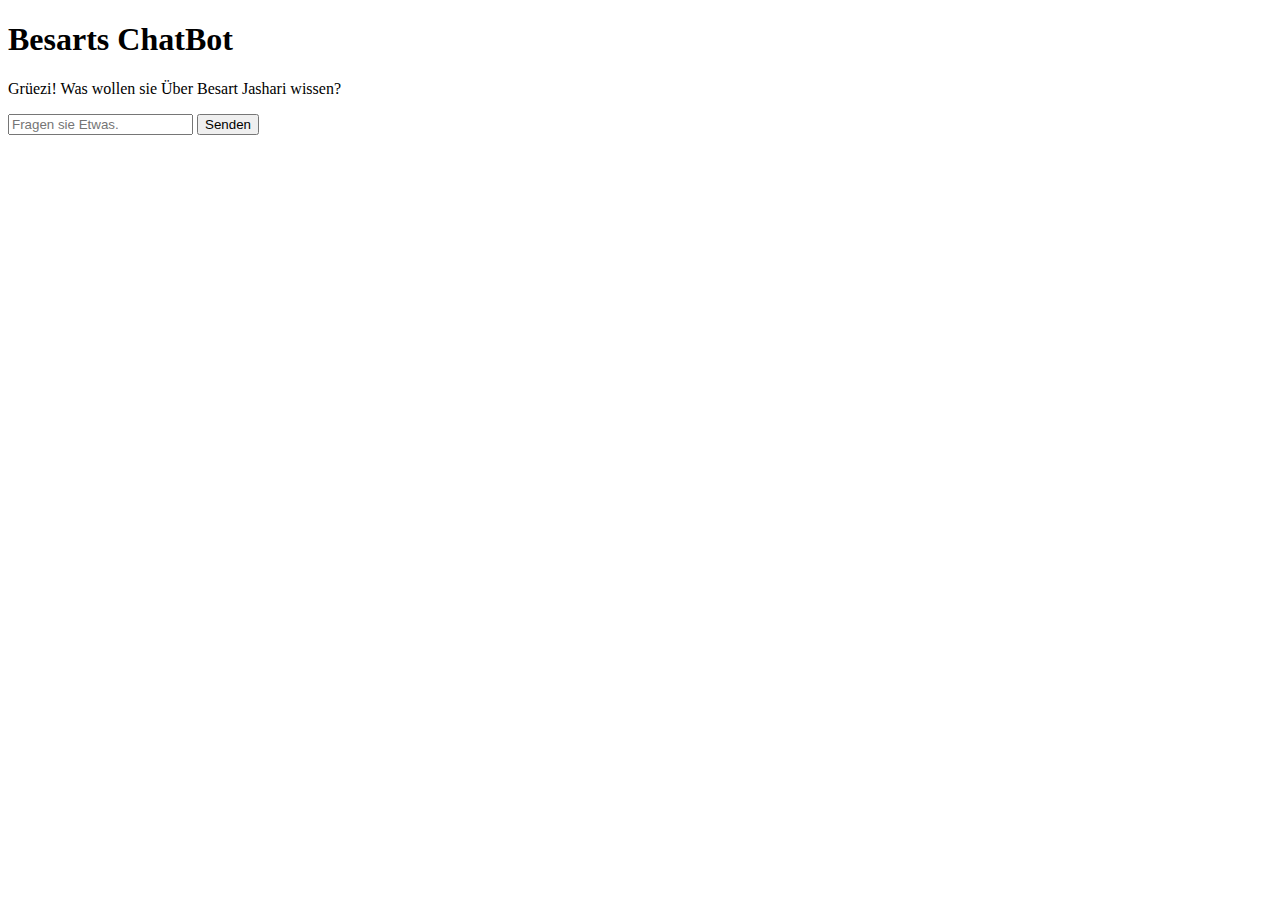
<file: besosAi.html>
<!DOCTYPE html>
<html lang="de">
<head>
    <meta charset="UTF-8">
    <meta http-equiv="X-UA-Compatible" content="IE=edge">
    <meta name="viewport" content="width=S, initial-scale=1.0">
    <title>Besart ChatBot</title>
</head>
<body>
    <h1>Besarts ChatBot</h1>
    <div id="chatbox">
      <div id="chatlogs">
        <div class="chat antwort">
          <p>Grüezi! Was wollen sie Über Besart Jashari wissen?</p>
        </div>
        <span class="frage">
      </div>
      <form id="chatform">
        <input type="text" id="chatinput" placeholder="Fragen sie Etwas.">
        <button type="submit">Senden </button>
      </form>
    </div>
  </body>
</html>
</file>
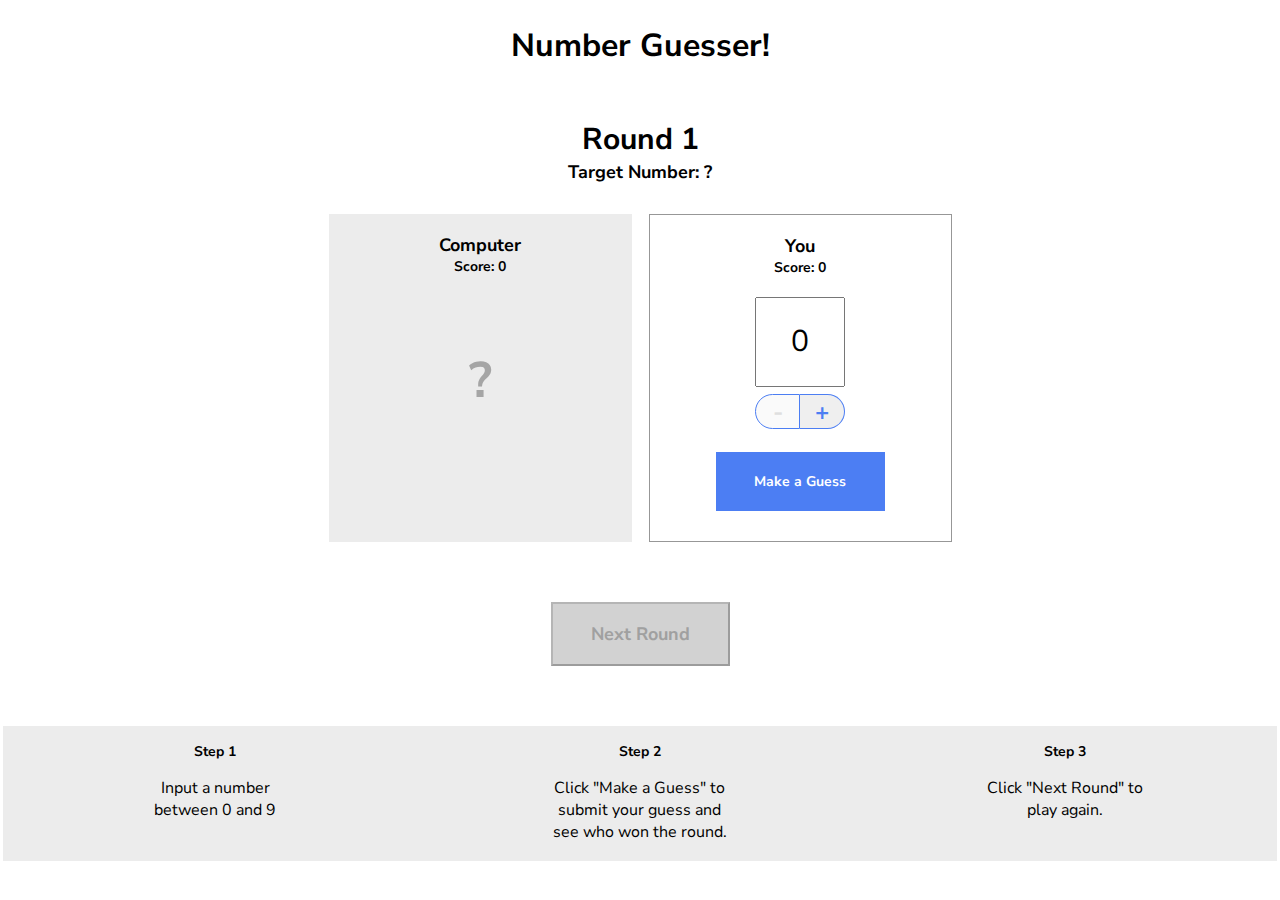
<file: numberguessr.html>
<!doctype html>

<html>
  <head>
    <title>Number Guesser</title>
    <link href="https://fonts.googleapis.com/css?family=Nunito+Sans:400,700" rel="stylesheet">
    <link rel="stylesheet" href="css/guessr.css">
  </head>
  <body>
    <div class="game-container">
      <header>
        <h1>Number Guesser!</h1>
      </header>
      
      <div class="rounds">
        <p class="round-label">Round <span id="round-number">1</span></p>
        <p class="guess-label">Target Number: <span id="target-number">?</span></p>
      </div>

      <div class="guessing-area">
        <div class="guess computer-guess">
          <div class="guess-title">
            <p class="guess-label">Computer</p>
            <p class="score-label">Score: <span id="computer-score">0</span></p>
          </div>
          <p id="computer-guess">?</p>
          <p class="winning-text" id="computer-wins"></p>
        </div>
        <div class="guess human-guess">
          <div class="guess-title">
            <p class="guess-label">You</p>
            <p class="score-label">Score: <span id="human-score">0</span></p>
          </div>
          <input type="number" id="human-guess" min=0 max=9 value=0>
          <div class="number-controls">
            <button class="number-control left" id="subtract" disabled>-</button>
            <button class="number-control right" id="add">+</button>
          </div>
          <button class="button" id="guess">Make a Guess</button>
        </div>
      </div>

      <div class="next-round-container">
        <button class="button" id="next-round" disabled>Next Round</button>
      </div>

    </div>
    
    <div class="instructions">
      <div class="instruction">
        <h3>Step 1</h3>
        <p>Input a number between 0 and 9</p>
      </div>
      <div class="instruction">
        <h3>Step 2</h3>
        <p>Click "Make a Guess" to submit your guess and see who won the round.</p>
      </div>
      <div class="instruction">
        <h3>Step 3</h3>
        <p>Click "Next Round" to play again.</p>
      </div>
    </div>

    <script src="js/script.js"></script>
    <script src="js/game.js"></script>
  </body>
</html>
</file>
<file: css/guessr.css>
* {
  font-family: 'Nunito Sans';
  box-sizing: border-box;
}

body {
  margin: 0 auto;
  padding: 3px;
  background-color: #fff;
}

.game-container {
  max-width: 640px;
  margin: 0 auto;
  text-align: center;
}

header {
  display: flex;
  justify-content: center
}

.rounds {
  display: flex;
  flex-direction: column;
  align-items: center;
  margin-bottom: 30px;
}

.round-label {
  font-size: 30px;
  font-weight: 700;
  margin-bottom: 0px;
}

.guess {
  min-width: 303px;
  height: 328px;
  display: flex;
  flex-direction: column;
  align-items: center;
  padding: 19px;
}

.guessing-area {
  display: flex;
  justify-content: space-around;
  align-items: flex-start;
  margin-bottom: 60px;
}

.guess-title {
  display: flex;
  flex-direction: column;
  align-items: center;
  justify-content: flex-start;
  margin-bottom: 20px;
}

.guess-label {
  font-size: 18px;
  font-weight: 700;
  margin: 0;
}

.score-label {
  font-size: 14px;
  font-weight: 700;
  margin: 0;
}

.target-guess {
  display: flex;
  flex-direction: column;
  align-items: center;
  justify-content: flex-start;
}

.computer-guess {
  background-color: #ececec;
}

#computer-guess {
  font-size: 50px;
  font-weight: 700;
  color: #a5a5a5;
}

.human-guess {
  border: 1px solid #979797;
}

.guess input {
  height: 90px;
  width: 90px;
  font-size: 30px;
  text-align: center;
  margin: 0 auto;
  margin-bottom: 7px;
}

.number-controls {
  font-size: 0;
  margin-bottom: 23px;
}

.number-control {
  border: solid 1px #4c7ef3;
  display: inline-block;
  width: 45px;
  height: 35px;
  font-size: 24px;
  font-weight: 700;
  color: #4c7ef3;
  cursor: pointer;
}

.number-controls button[disabled] {
  color: #dfdfdf;
  cursor: default;
}

.left {
  border-top-left-radius: 22.5px;
  border-bottom-left-radius: 22.5px;
}

.right {
  border-top-right-radius: 22.5px;
  border-bottom-right-radius: 22.5px;
  border-left-width: 0px;
}

.controls {
  display: flex;
  justify-content: space-around;
}

.button {
  background-color: #4c7ef3;
  color: #fff;
  cursor: pointer;
}

#guess {
  padding: 20px;
  width: 169px;
  height: 59px;
  border: none;
  font-weight: 700;
  font-size: 14px;
}

input[type=number]::-webkit-inner-spin-button {
  -webkit-appearance: none;
}

#next-round {
  width: 179px;
  height: 64px;
  font-size: 18px;
  font-weight: bold;
  margin-left: auto;
  margin-right: auto;
  margin-bottom: 60px;
}
  
.button[disabled] {
  background-color: #d2d2d2;
  color: #a0a0a0;
  cursor: default;
}

.instructions {
  background-color: #ececec;
  width: 100%;
  display: flex;
  justify-content: space-around;
}

.instruction {
  width: 180px;
  padding: 2px;
  text-align: center;
}

.instructions h3 {
  font-size: 14px;
}


.winning-text, .winning-text[disabled] {
  color: #ec3636;
  font-weight: 700;
}
</file>
